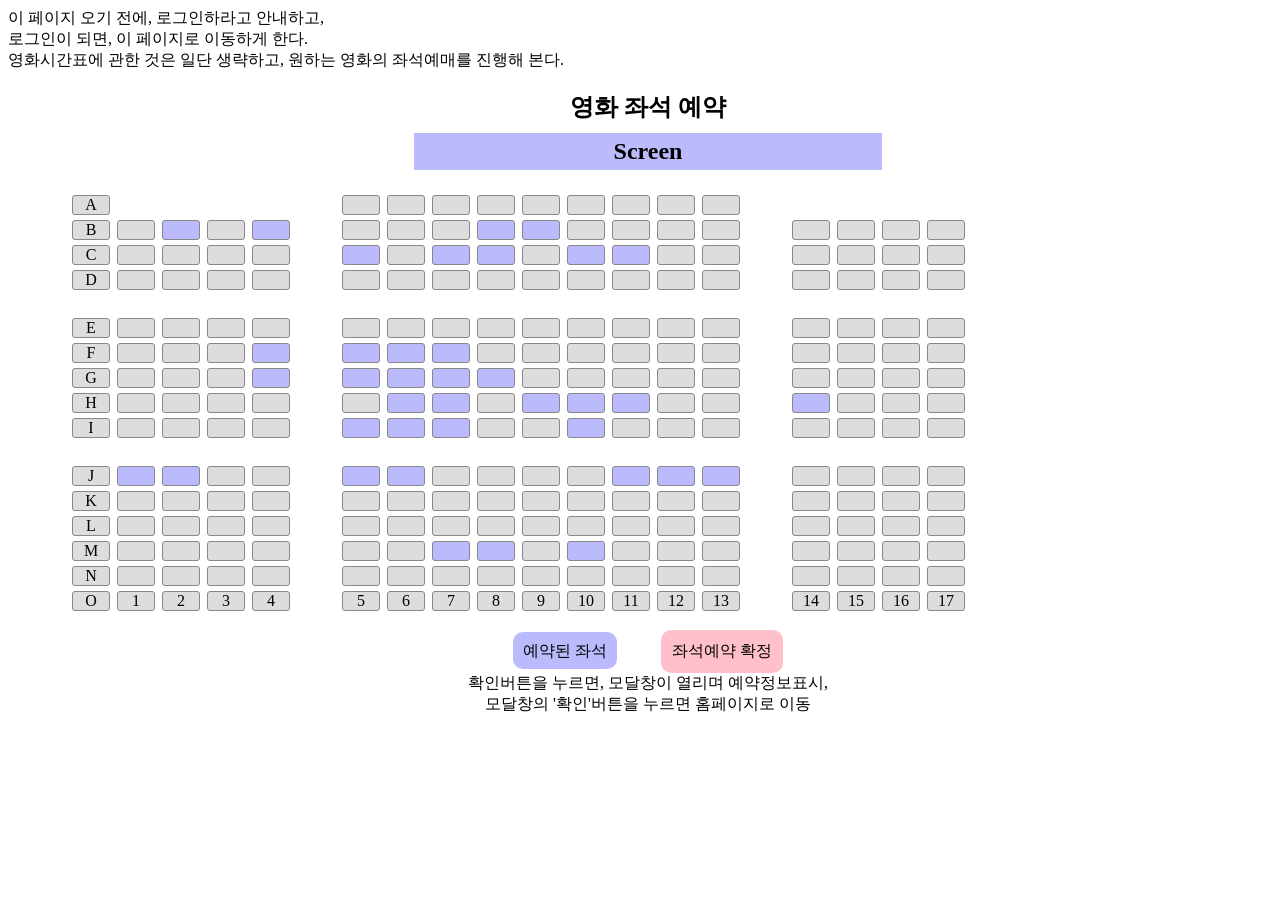
<file: reserve.html>
<!-- 좌석 페이지 -->
<!DOCTYPE html>
<html lang="en">

<head>
    <meta charset="UTF-8">
    <meta name="viewport" content="width=device-width, initial-scale=1.0">
    <title>Document</title>
    <link rel='stylesheet' href='css/reserve.css'>
</head>

<body>
    <div> 이 페이지 오기 전에, 로그인하라고 안내하고,<br>
        로그인이 되면, 이 페이지로 이동하게 한다.
        <br> 영화시간표에 관한 것은 일단 생략하고, 원하는 영화의 좌석예매를 진행해 본다.
    </div>
    <div class="container">
        <h2>영화 좌석 예약</h2>
        <div class="screen">
            <h2 id="screen">Screen</h2>
        </div>
        <div class="seats-container"></div>
        <h3 class="result"></h3>
        <span id="reserved">예약된 좌석</span>
        <button onclick="sendData()" id="confirm">좌석예약 확정</button>
        <div>확인버튼을 누르면, 모달창이 열리며 예약정보표시, <br> 모달창의 '확인'버튼을 누르면 홈페이지로 이동</div>
    </div>


    <script src='js/reserve.js'></script>
</body>

</html>
</file>
<file: css/reserve.css>
/* 좌석 css */
html {
    width: 100%;
    height: 100%;
}

body {
    height: 100vh;
    width: 100vw;
    position: relative;
}

.container {
    width: 90vw;
    margin: 0 auto;
    text-align: center;
}

.seats-container {
    width: 100vw;
    display: grid;
    grid-template-columns: repeat(20, 40px);
    /* 20개의 좌석, 각각 40px */
    gap: 5px;
    /* 각 좌석 사이의 간격 */
    margin-top: 20px;
}

.seat {
    width: 90%;
    height: 90%;
    background-color: #ddd;
    border: 1px solid #888;
    border-radius: 3px;
    cursor: pointer;
    z-index: 2;
}

.seat.selected {
    background-color: pink;
    box-shadow: 2px 2px 10px 2px rgba(0, 0, 0, 0.4);
}

.occupied {
    background-color: rgb(186, 186, 252);
}

.hidden {
    border: none;
    background-color: transparent;
    color: transparent;
}

.screen {
    display: flex;
    justify-content: center;
    position: relative;
}

h2 {
    margin-bottom: 0;
}

#screen {
    margin-top: 10px;
    margin-bottom: 5px;
    padding-top: 5px;
    padding-bottom: 5px;
    padding-left: 200px;
    padding-right: 200px;
    background-color: rgb(186, 186, 252);
}

#reserved {
    padding: 10px;
    background-color: rgb(186, 186, 252);
    border-radius: 10px;
    margin-right: 20px;
}

#confirm {
    font-size: 16px;
    padding: 11px;
    background-color: pink;
    border-radius: 10px;
    margin-left: 20px;
    border: none;
}

#confirm:hover {
    cursor: pointer;
    box-shadow: 2px 2px 10px 2px rgba(0, 0, 0, 0.4);
}
</file>
